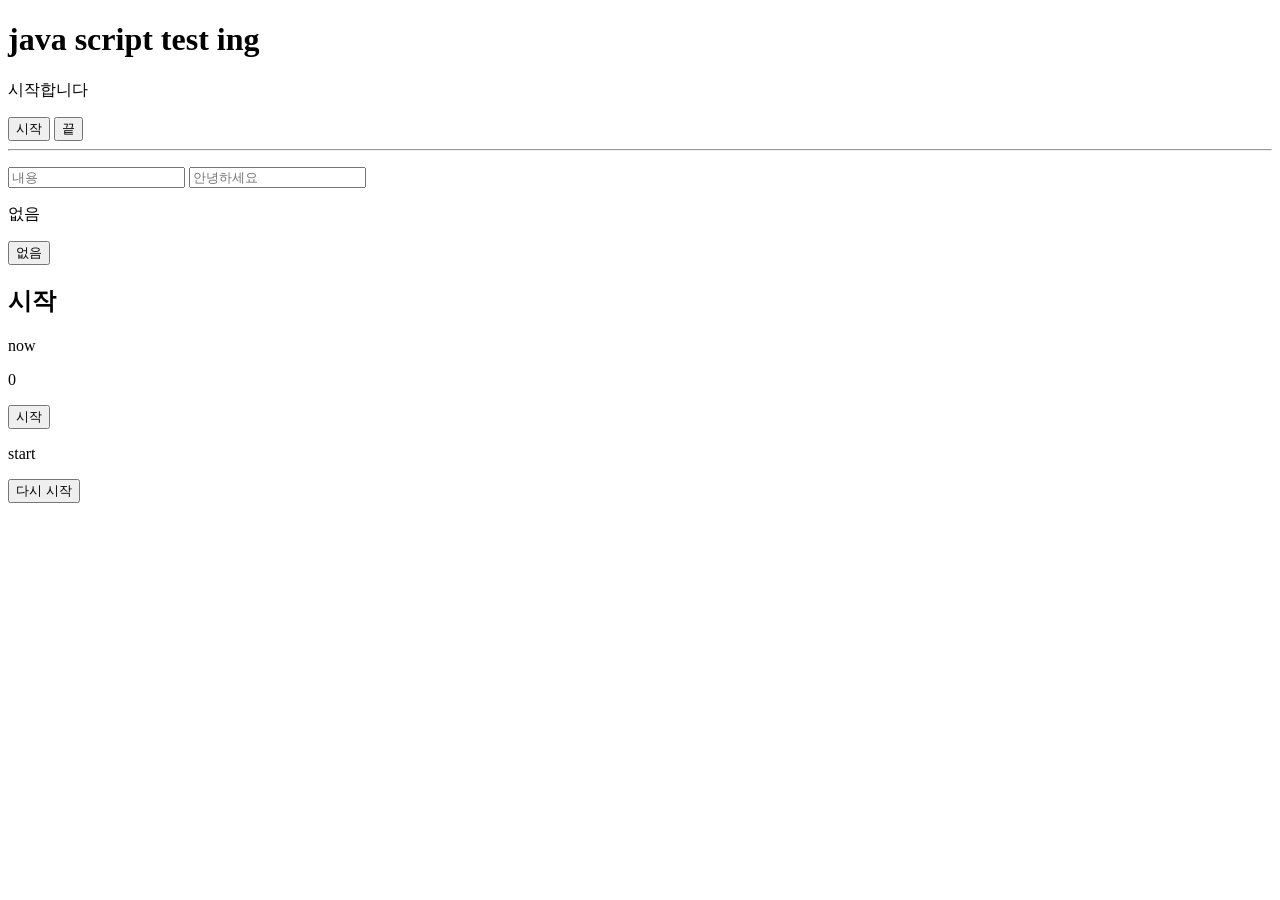
<file: src/main/resources/static/html2.html>
<!DOCTYPE html>
<html>
<head>
<meta charset="UTF-8">
<title>java script text</title>
</head>
<body>
<h1>java script test ing</h1>
<p id="message">시작합니다</p>
<button id="start">시작</button>
<button class="finish">끝</button>
<!-- <hr></hr> --> 
<hr />
<p>
<input id="Name" type="text" placeholder="내용">
<input id ="greeting" type="text" placeholder="안녕하세요">
</p>
<p id ="message">없음</p>
<button id="infoButton">없음</button>

<section class="notice">
<h1>시작</h1>
<p>now</p>
<p id="score">0</p>
<button id="clickButton">시작</button>
<p id="message">start</p>
<button id="resetButton">다시 시작</button>
</section>

<script src="./js/web.js"></script>
</body>
</html>
</file>
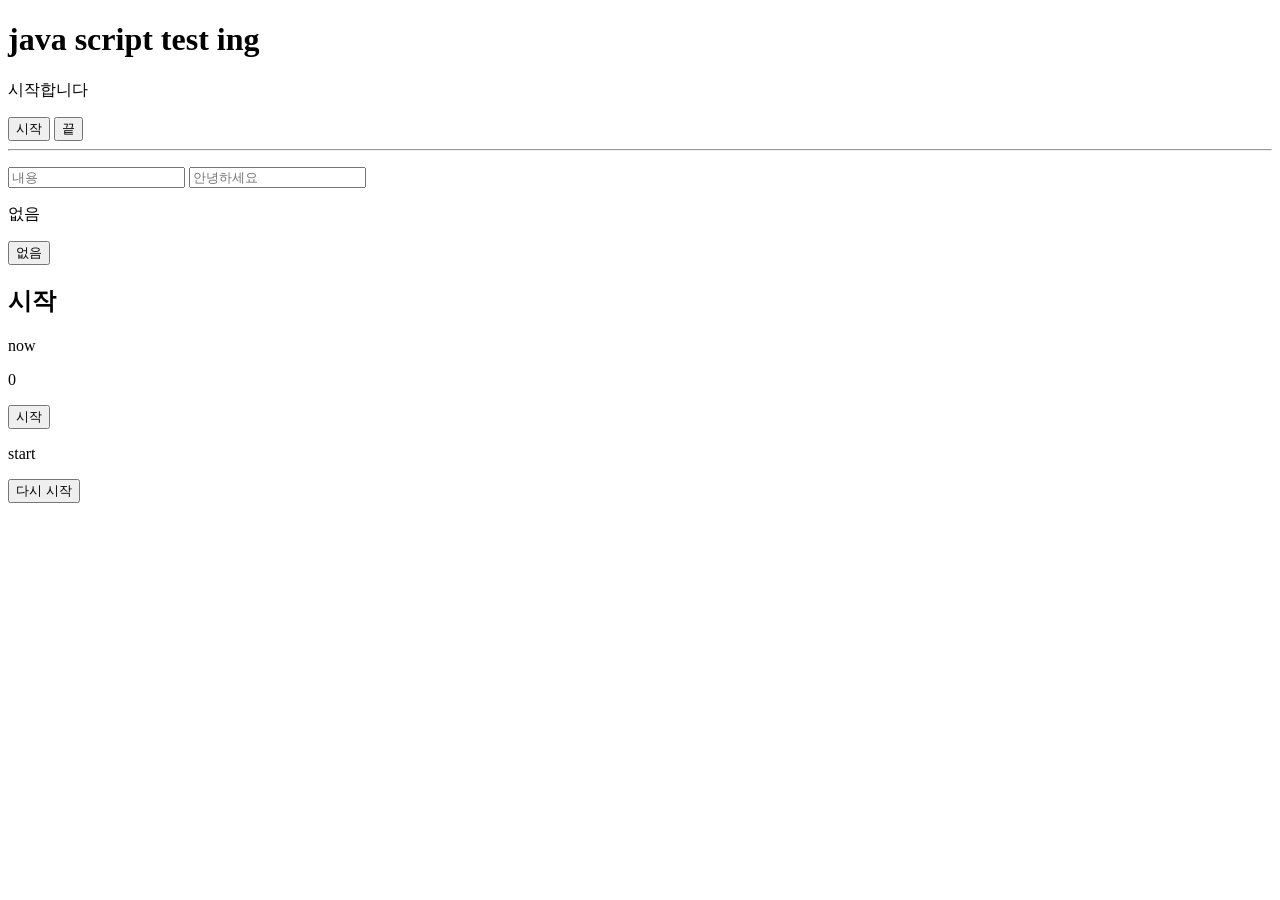
<file: src/main/resources/static/index2.html>
<!DOCTYPE html>
<html>
<head>
<meta charset="UTF-8">
<title>java script text</title>
</head>
<body>
<h1>java script test ing</h1>
<p id="message">시작합니다</p>
<button id="start">시작</button>
<button class="finish">끝</button>
<!-- <hr></hr> --> 
<hr />
<p>
<input id="Name" type="text" placeholder="내용">
<input id ="greeting" type="text" placeholder="안녕하세요">
</p>
<p id ="message">없음</p>
<button id="infoButton">없음</button>

<section class="notice">
<h1>시작</h1>
<p>now</p>
<p id="score">0</p>
<button id="clickButton">시작</button>
<p id="message">start</p>
<button id="resetButton">다시 시작</button>
</section>

<script src="./js/practice.js"></script>
</body>
</html>
</file>
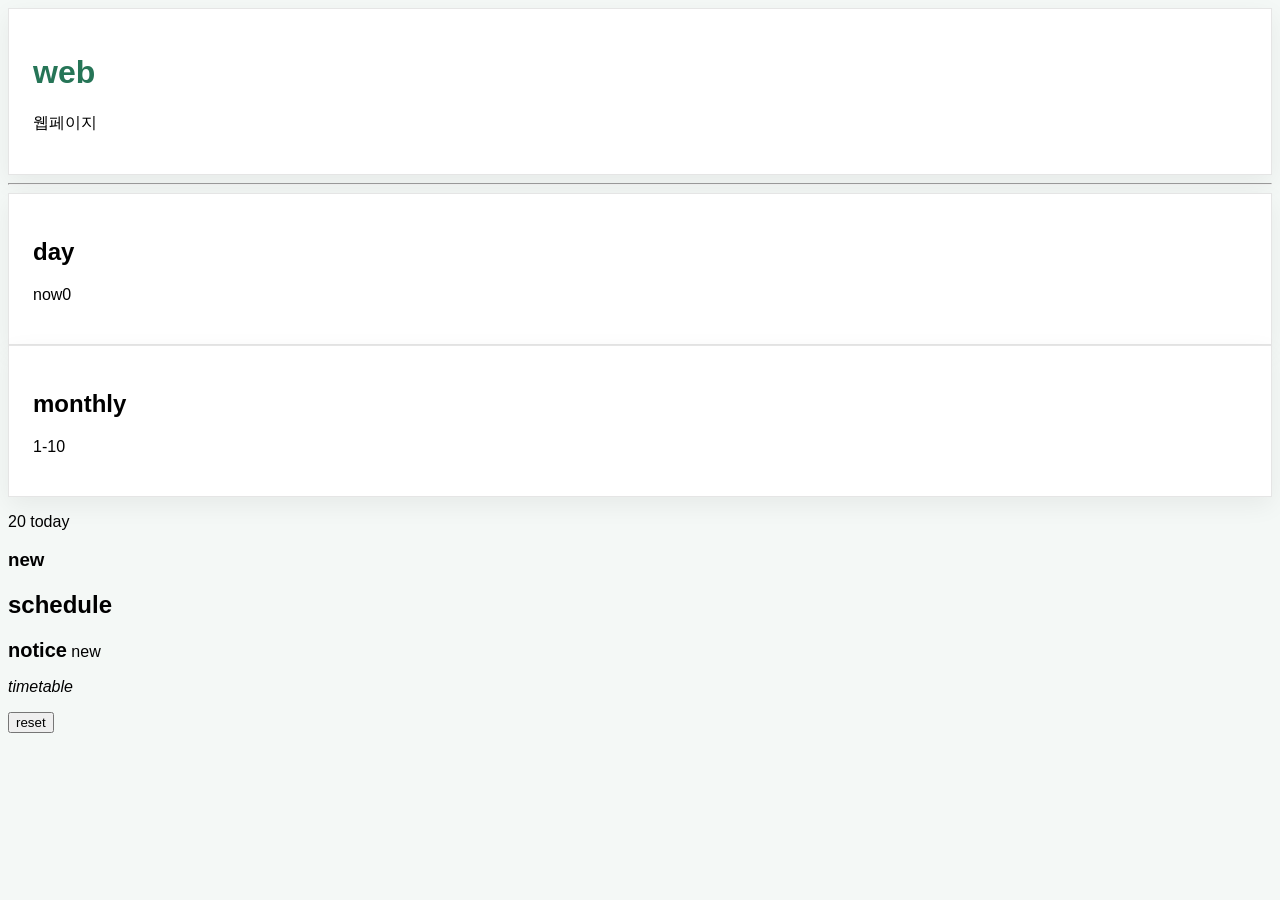
<file: src/main/resources/static/html_web_page/html3.html>
<!DOCTYPE html>
<html>
<head>
<meta charset="UTF-8">
<!--
<a href="html_web_page/html1.html">
<a href="html_web_page/html3.html">
-->
<!-- <a href="">-->
<title>Insert title here</title>
<link rel="stylesheet" href="css/css_page.css">
</head>
<body>
<div class="notice">

<h1>web</h1>
<p>웹페이지</p>
</div>

<hr>
<div class="notice">
<h2>day</h2>
<p>now<span id="num">0</p>
</div>

<div class="notice">
<h2>monthly</h2>
<p><span class="day">1-10</span></p>
</div>


<p class="day"><span>20</span>
today</p>
<h3>new</h3>

<div class="new">
<h2>schedule</h2>
<p><strong style="font-size:20px">notice</strong>
new</p>
<p><em id="emp">timetable</em></p>
</div>
<button id="reset">reset</button>
<script src=js/web.js></script>
</body>
</html>
</file>
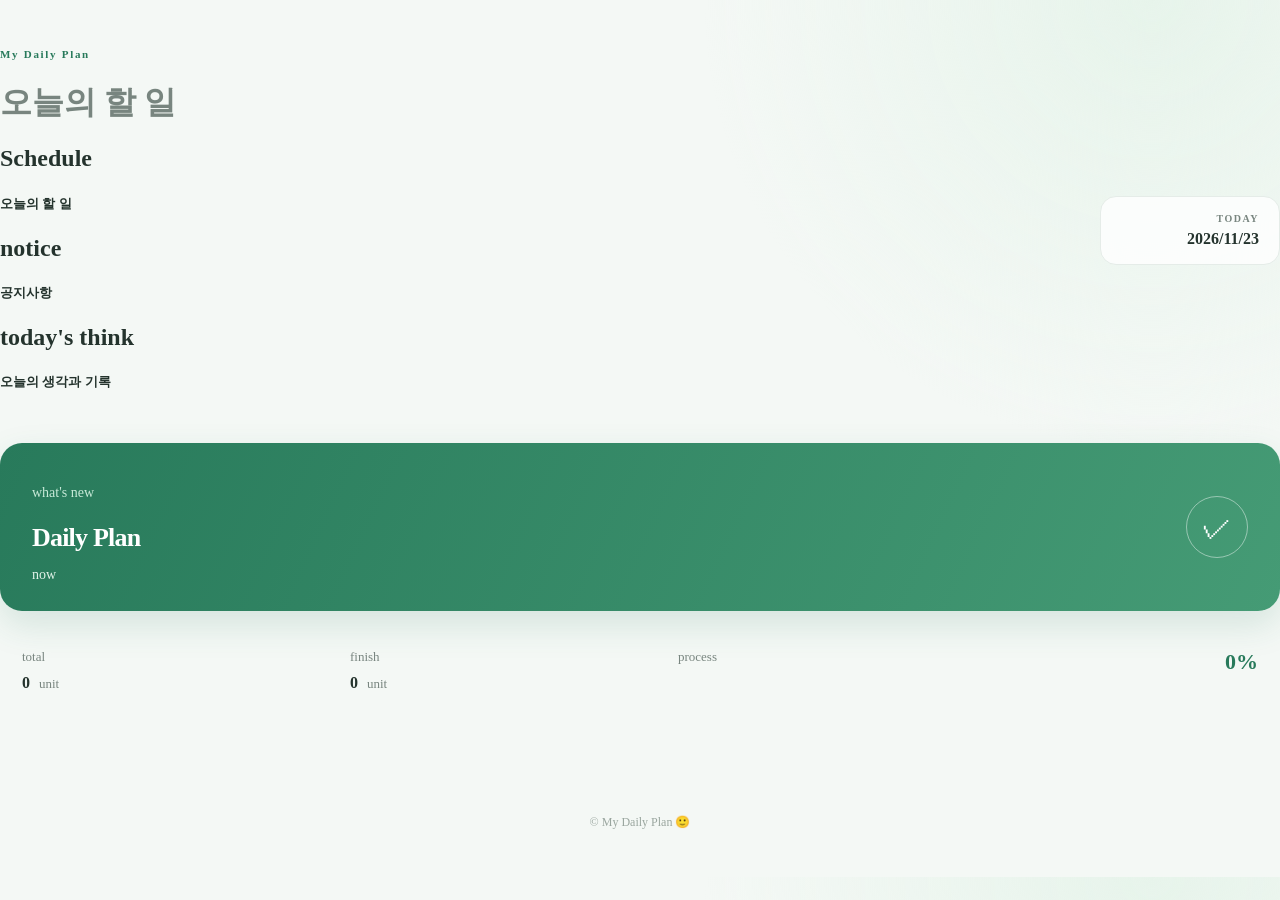
<file: src/main/resources/static/html_web_page/html4.html>
<!DOCTYPE html>
<html lang="ko">
<head>
<head>
<meta charset="UTF-8">
<meta name="viewport" content="width=device-width, initial-scale=1.0">
<title>today idea</title>
<!-- link style.css -->
<link rel="stylesheet" href="./css/css_new.css">

</head>

<body>
<!-- life dashboard -->
<header class="place">
<!-- life dashboard title -->
<div class="page">
<p class="title">My Daily Plan</p>
<h1 class="subtitle">오늘의 할 일</h1>
<h2>Schedule</h2>
<h5>오늘의 할 일</h5>
<h2>notice</h2>
<h5>공지사항</h5>
<h2>today's think</h2>
<!-- <h2>오늘의 생각과 기록</h2> -->
<h5>오늘의 생각과 기록</h5>
</div>

<div class="todaytable">
<span class="today">TODAY</span> 
<span id="todaydate">2026/11/23</span>
</div>
</header>
<main>
<section class="focus">
<div>
<p class="new">what's new</p>
<h2>Daily Plan</h2>
<p>now</p>
</div>

<div class="focused" aria-hidden="true">
&checkmark;
</div>
</section>

<section class="grid" aria-table="오늘의 현황">
<article class="gridtable">
<span class="gridtitle">total</span>
<strong id="total">0</strong>
<span class="unit">unit</span>
</article>

<article class="gridtable">
<span class="gridtitle">finish</span>
<strong id="finish">0</strong>
<span class="unit">unit</span>
</article>

<article class="gridtable">
<div class="progress">
<span class="gridtitle">process</span>
<strong id="process">0%</strong>
</div>
</article>

<div 
class="progresstable"
role="progresstitle"
aria-table="progress"
aria-valuemin="0"
aria-valuemax="100"
aria-valuenow="0">
<div id="prfine" class="prfine">
</div>
</div>


<div>
</div>

</section>

</main>




<footer>
<p>&copy; My Daily Plan 🙂</p>

</footer>


</body>
</html>
</file>
<file: src/main/resources/static/html_web_page/css/css_page.css>
body{
	/* 전체 영역 설정 */
	background-color: #f4f8f6;
	font-family: sans-serif;
}

h1 {/*
	margin:10px 0;
	font-size: 20px;*/
	color: #267557;
	
}
/*

*/

.notice {
	padding:24px;
	background:white;
	border:1px solid #e5e5e5;
	border-round:18px;
	box-shadow:0 8px 24px rgba(0,0,0,0.06);
}
li:hover {
	background: #dbeafe;
	
	
}

/* html3.html css*/

day {
background-color:green;
color:pink;
}
emp {
	color:red;
	font-size:30px;
	
	
}
</file>
<file: src/main/resources/static/html_web_page/css/css_new.css>
@charset "UTF-8";
/* 전체 페이지 테마 적용 */
:root {
	--green: #287a5b;
	--green-dark: #1f6047;
	--green-light: #e8f4ee;
	--ink: #24332d;
	--muted: #78857f;
	--line: #e5ece8;
	--surface: #ffffff;
	--background: #f4f8f5;	/* #RGBA(16,16,16,1) #c45454; */
	--danger: #e8f4ee;
	font-family: 
	"pretendard", 
	"Noto Sans KR",
	"Malgun Gothic",
	"sans-serif";
	
}

* {
	box-sizing: border-box;
}

body {
	margin: 0;
	color: var(--ink);
	background: 
	radial-gradient(
	circle at 90% 0%, 
	#e7f4eb 0,
	transparent 28rem
	),
	var(--background);
		
}
/*justify content : space-between;
	gap: 24px;
	padding: 48px 0 30px;
*/

.place {
	display: flex;
	justify-content: space-between;
	align-items: center;
	gap: 24px;
	padding: 48px 0 30px;

}


/*
.page {
    width: auto;
    flex: 1;
    margin: 0;
}
*/

.page {
	width: min(1120px, calc(100% - 40px));
	margin: 0 auto;
	
	
}

/*좌측상단 header*/

.title {
	margin: 0 0 9px;
	color: var(--green);
	font-size: 11px;
	font-weight: 800;
	letter-spacing:1.7px;
	
	
}



.subtitle{
	margin-bottom: 0;
	color: var(--muted);
	
	
}

/*우측상단 header*/

.todaytable {
	min-width: 180px;
	padding: 16px 20px;
	border: 1px solid var(--line);
	border-radius: 16px;
	background: rgba(255,255,255,.8);
	text-align: right;
	
}


.today {
	display: block; 	/* inline+<br> */
	margin-bottom: 6px;
	color: var(--muted);
	font-size: 10px;
	font-weight: 900;
	letter-spacing: 1.5px;
	
}


#todaydate {
	font-size: 16px;
	font-weight: bolder;
	
}

/*오늘의 현황*/
.grid {
	display:grid;
	grid-template-columns:1fr 1fr 2fr;
	gap: 16px;
	margin: 18px 0;
	
	}

.gridtable {
	min-height: 112px;
	padding: 20px 22px;
	
	}

.gridtitle .grid {
	border: 1px solid var(--line);
	border-radius: 18px;
	background: var(--surface);
	box-shadow: 0 7px 24px rgba(33,67,49,.04);
	
	}
.gridtitle {
	display: block; /*inline block = <br>*/
	margin-bottom: 9px;
	color:var(--muted);
	font-size: 13px;
	
}

/*
#total {
	font-size:30px;
	}
	
*/

.unit {
	margin-left: 5px;
	color: var(--muted);
	font-size: 13px;
	
	}

/**/
.progress {
	display: flex;
	justify-content: space-between;
	align-items: center;
	

}

.progress strong{
	color: var(--green);
	font-size: 22px;

}

.progresstitle {
	height: 100px;
	overflow: hidden;
	border-radius: 99px;
	background:edf2ef;

}

.prfine {
	width: 0;
	height: 100%;
	border-radius: inherit;
	background: var(--green);
	transition: width .25s ease;
	
}


footer {
	padding: 28px 0 35px;
	color: #9aa69f;
	text-align: center;
	font-size: 12px;
	
	
}

.focus {
	display: flex;
	justify-content: space-between;
	align-items: center;
	gap: 20px;
	padding: 28px 32px;
	border-radius: 22px;
	color: white;
	background: linear-gradient(115deg, #287a5b, #459b75);
	box-shadow: 0 14px 35px rgba(40,122,91,.15)
	
}
.focus .new {
	color:#c8ead8;
}

.focus h2 {
	margin-bottom: 8px;
	font-size: clamp(20px, 3vw, 26px);
	letter-spacing: -.8px;
	
	
	
}
.focus p{
margin-bottom: 0;
font-size:14px;
color: #e1f2e8;
}

.focused {
	display: grid;
	flex: 0 0 62px;
	width: 62px;
	height: 62px;
	place-items: center;
	border: 1px solid rgba(255,255,255,.45);
	border-radius: 50%;
	color: white;
	font-size: 30px;
	
}
</file>
